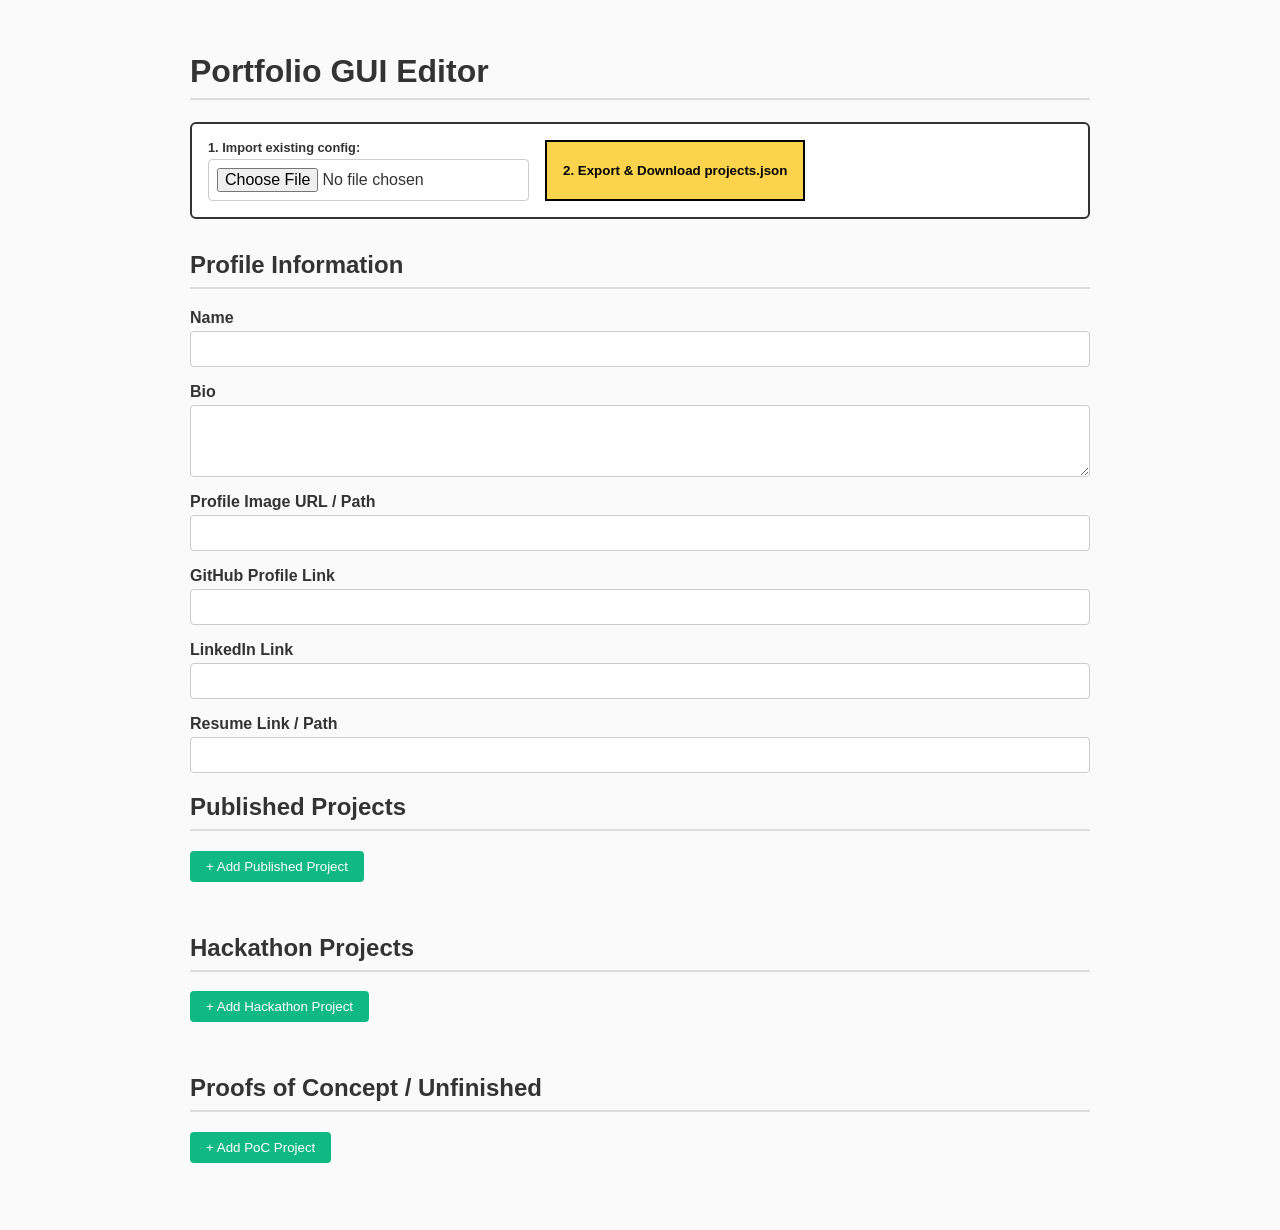
<file: generator.html>
<!DOCTYPE html>
<html lang="en">
<head>
    <meta charset="UTF-8">
    <title>Portfolio GUI Generator</title>
    <style>
        body { font-family: sans-serif; background: #fafafa; color: #333; padding: 2rem; max-width: 900px; margin: 0 auto; }
        h1, h2 { border-bottom: 2px solid #ddd; padding-bottom: 0.5rem; }
        .form-group { margin-bottom: 1rem; display: flex; flex-direction: column; }
        label { font-weight: bold; margin-bottom: 0.25rem; }
        input, textarea { padding: 0.5rem; font-size: 1rem; border: 1px solid #ccc; border-radius: 4px; }
        .project-block { background: #fff; border: 1px solid #ddd; padding: 1rem; margin-bottom: 1rem; border-radius: 6px; position: relative;}
        .remove-btn { position: absolute; top: 10px; right: 10px; background: #ef4444; color: white; border: none; padding: 0.25rem 0.5rem; cursor: pointer; border-radius: 4px;}
        .add-btn { background: #10b981; color: white; border: none; padding: 0.5rem 1rem; cursor: pointer; border-radius: 4px; margin-bottom: 2rem;}
        .action-bar { background: #fff; padding: 1rem; border: 2px solid #333; position: sticky; top: 0; display: flex; gap: 1rem; z-index: 100; margin-bottom: 2rem; border-radius: 6px;}
        .export-btn { background: #fcd34d; color: #000; font-weight: bold; border: 2px solid #000; padding: 0.5rem 1rem; cursor: pointer;}
    </style>
</head>
<body>

    <h1>Portfolio GUI Editor</h1>
    <div class="action-bar">
        <div>
            <label style="display:block; font-size: 0.8rem;">1. Import existing config:</label>
            <input type="file" id="importFile" accept=".json">
        </div>
        <button class="export-btn" onclick="exportJSON()">2. Export & Download projects.json</button>
    </div>

    <h2>Profile Information</h2>
    <div class="form-group"><label>Name</label><input type="text" id="prof-name"></div>
    <div class="form-group"><label>Bio</label><textarea id="prof-bio" rows="3"></textarea></div>
    <div class="form-group"><label>Profile Image URL / Path</label><input type="text" id="prof-pic"></div>
    <div class="form-group"><label>GitHub Profile Link</label><input type="text" id="prof-gh"></div>
    <div class="form-group"><label>LinkedIn Link</label><input type="text" id="prof-li"></div>
    <div class="form-group"><label>Resume Link / Path</label><input type="text" id="prof-res"></div>

    <h2>Published Projects</h2>
    <div id="container-published"></div>
    <button class="add-btn" onclick="addProjectRow('published')">+ Add Published Project</button>

    <h2>Hackathon Projects</h2>
    <div id="container-hackathons"></div>
    <button class="add-btn" onclick="addProjectRow('hackathons')">+ Add Hackathon Project</button>

    <h2>Proofs of Concept / Unfinished</h2>
    <div id="container-poc"></div>
    <button class="add-btn" onclick="addProjectRow('poc')">+ Add PoC Project</button>

    <script>
        let currentData = { profile: { socials: {} }, projects: { published: [], hackathons: [], poc: [] } };

        document.getElementById('importFile').addEventListener('change', function(e) {
            const reader = new FileReader();
            reader.onload = function(event) {
                currentData = JSON.parse(event.target.result);
                populateForm();
            };
            reader.readAsText(e.target.files[0]);
        });

        function populateForm() {
            document.getElementById('prof-name').value = currentData.profile.name || '';
            document.getElementById('prof-bio').value = currentData.profile.bio || '';
            document.getElementById('prof-pic').value = currentData.profile.profilePic || '';
            document.getElementById('prof-gh').value = currentData.profile.socials.github || '';
            document.getElementById('prof-li').value = currentData.profile.socials.linkedin || '';
            document.getElementById('prof-res').value = currentData.profile.socials.resume || '';

            ['published', 'hackathons', 'poc'].forEach(group => {
                const container = document.getElementById(`container-${group}`);
                container.innerHTML = '';
                (currentData.projects[group] || []).forEach(proj => addProjectRow(group, proj));
            });
        }

        function addProjectRow(group, data = {}) {
    const container = document.getElementById(`container-${group}`);
    const div = document.createElement('div');
    div.className = 'project-block';
    div.innerHTML = `
        <button class="remove-btn" onclick="this.parentElement.remove()">Remove</button>
        <div class="form-group"><label>Project Title</label><input type="text" class="p-title" value="${data.title || ''}"></div>
        <div class="form-group"><label>Description</label><textarea class="p-desc" rows="2">${data.description || ''}</textarea></div>
        <div class="form-group"><label>GitHub URL</label><input type="text" class="p-github" value="${data.githubLink || ''}"></div>
        
        <div class="form-group"><label>NPM URL (Optional)</label><input type="text" class="p-npm" value="${data.npmLink || ''}"></div>
        
        <div class="form-group"><label>Demo URL (Optional)</label><input type="text" class="p-demo" value="${data.demoLink || ''}"></div>
        <div class="form-group"><label>Technologies (Comma separated)</label><input type="text" class="p-tech" value="${data.technologies ? data.technologies.join(', ') : ''}"></div>
        <div class="form-group"><label>Preview Image URL / Path</label><input type="text" class="p-img" value="${data.image || ''}"></div>
    `;
    container.appendChild(div);
}

        function scrapeGroup(group) {
    const blocks = document.querySelectorAll(`#container-${group} .project-block`);
    const list = [];
    blocks.forEach(b => {
        list.push({
            title: b.querySelector('.p-title').value,
            description: b.querySelector('.p-desc').value,
            githubLink: b.querySelector('.p-github').value,
            
            // 👇 ADD THIS LINE TO EXTRACT NPM VALUE 👇
            npmLink: b.querySelector('.p-npm').value, 
            
            demoLink: b.querySelector('.p-demo').value,
            technologies: b.querySelector('.p-tech').value.split(',').map(t => t.trim()).filter(t => t),
            image: b.querySelector('.p-img').value
        });
    });
    return list;
}

        function exportJSON() {
    const out = {
        profile: {
            name: document.getElementById('prof-name').value,
            bio: document.getElementById('prof-bio').value,
            profilePic: document.getElementById('prof-pic').value,
            socials: {
                github: document.getElementById('prof-gh').value,
                linkedin: document.getElementById('prof-li').value,
                resume: document.getElementById('prof-res').value
            }
        },
        projects: {
            published: scrapeGroup('published'),
            hackathons: scrapeGroup('hackathons'),
            poc: scrapeGroup('poc')
        }
    };

    // (If using projects.js setup, keep the "window.portfolioData =" wrapper here!)
    const dataStr = "data:text/json;charset=utf-8," + encodeURIComponent(JSON.stringify(out, null, 2));
    const downloadAnchor = document.createElement('a');
    downloadAnchor.setAttribute("href", dataStr);
    downloadAnchor.setAttribute("download", "projects.json");
    document.body.appendChild(downloadAnchor);
    downloadAnchor.click();
    downloadAnchor.remove();
}
    </script>
</body>
</html>
</file>
